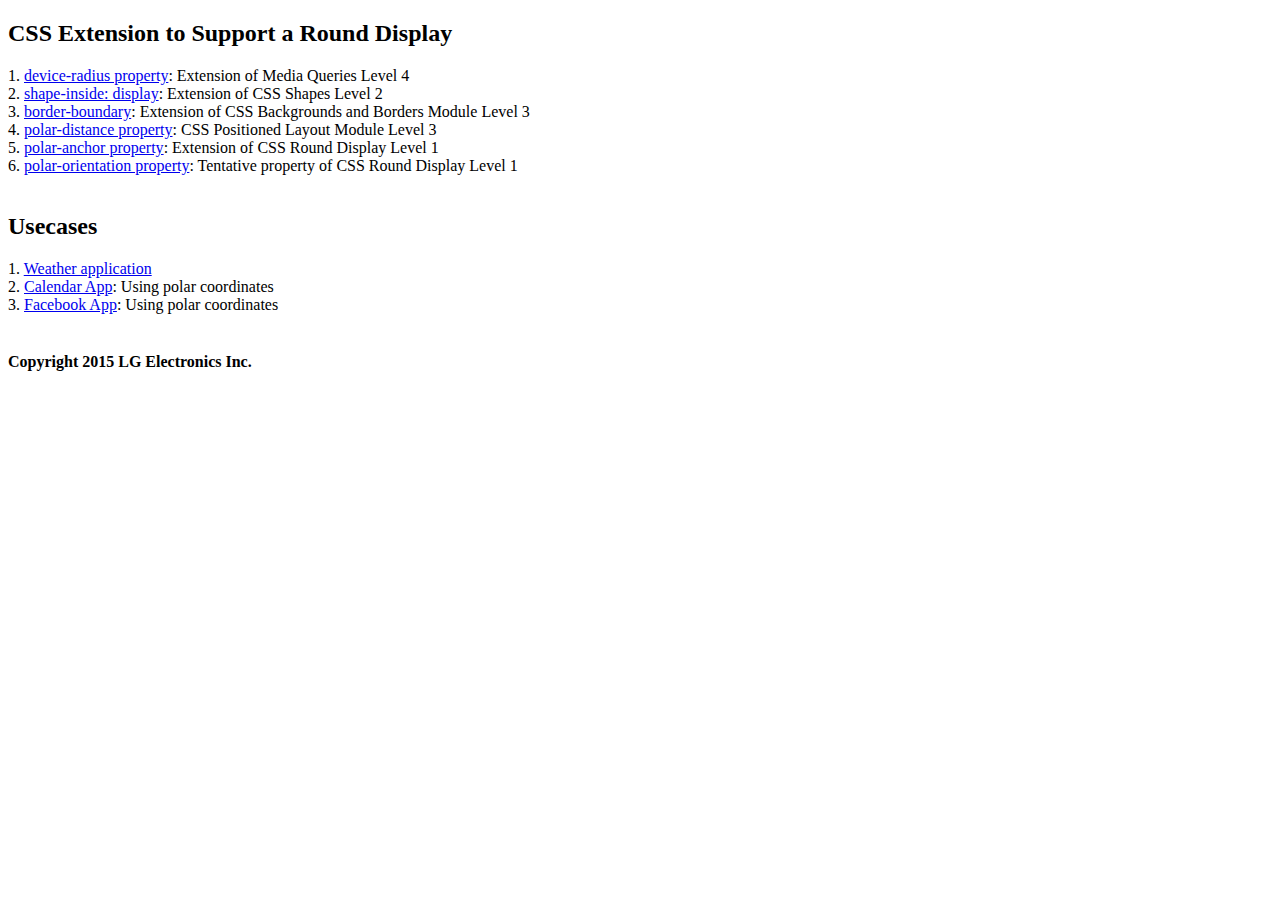
<file: demo/index.html>
<!DOCTYPE html>
<html>
<head>
    <meta charset="UTF-8">
    <title>CSS Extension to Support a Round Display</title>
</head>
<body>
    <h2>CSS Extension to Support a Round Display</h2>
    1. <a href="./device-radius/index.html">device-radius property</a>: Extension of Media Queries Level 4<br/>
    2. <a href="./shape-inside/index.html">shape-inside: display</a>: Extension of CSS Shapes Level 2<br/>
    3. <a href="./border-boundary/index.html">border-boundary</a>: Extension of CSS Backgrounds and Borders Module Level 3<br/>
    4. <a href="./polar/index.html">polar-distance property</a>: CSS Positioned Layout Module Level 3<br/>
    5. <a href="./polar/anchor.html">polar-anchor property</a>: Extension of CSS Round Display Level 1<br/>
    6. <a href="./polar/rotate.html">polar-orientation property</a>: Tentative property of CSS Round Display Level 1<br/><br/>
	
    <h2>Usecases</h2>
    1. <a href="./weather/index.html">Weather application</a><br/>
    2. <a href="./calendar/index.html">Calendar App</a>: Using polar coordinates<br/>
    3. <a href="./facebook/circle.html">Facebook App</a>: Using polar coordinates<br/><br/>
    <h4>Copyright 2015 LG Electronics Inc.</h4>
</body>
</html>
</file>
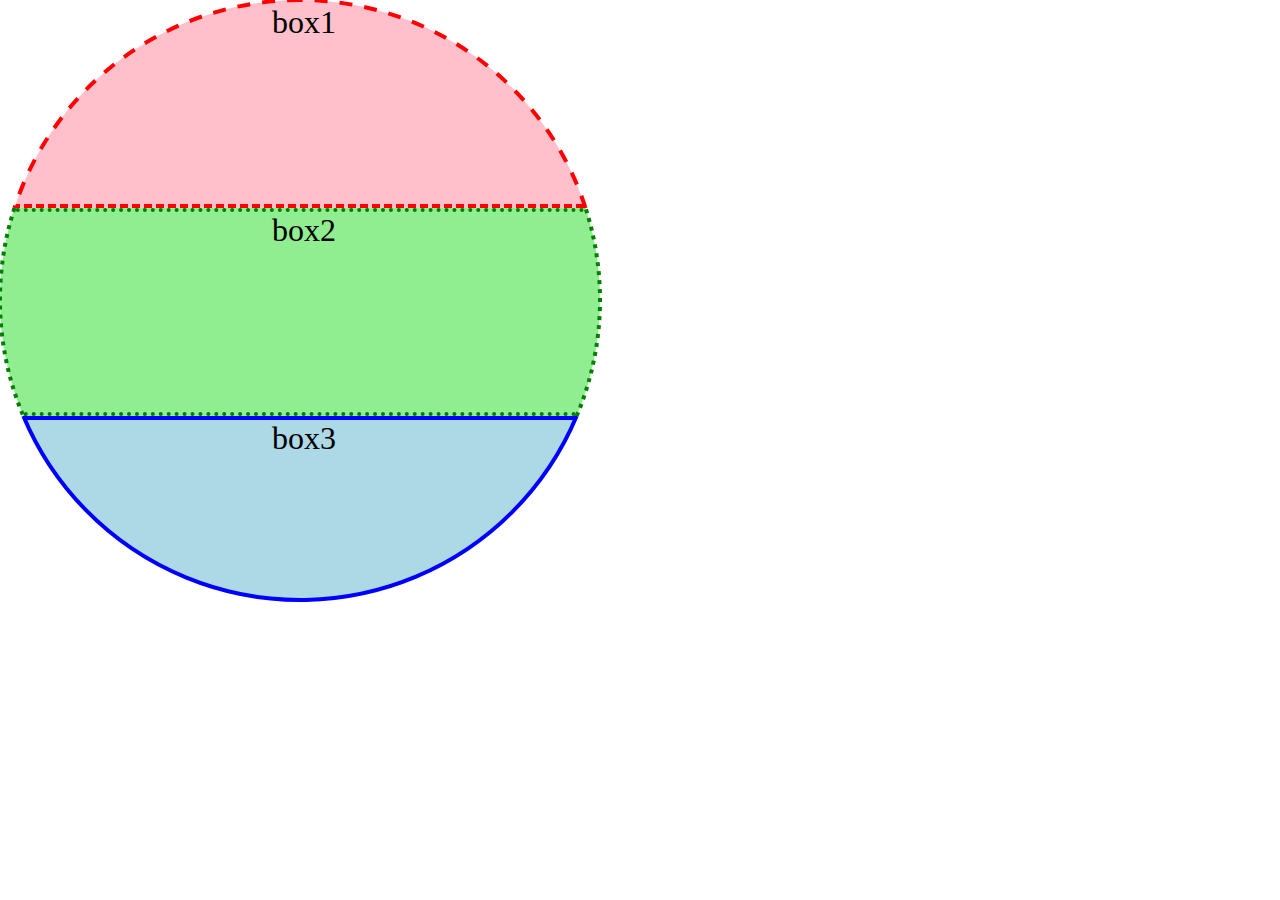
<file: demo/border-boundary/index.html>
﻿<html>
<head>
	<meta charset="UTF-8">
	<link rel="stylesheet" href="style.css">
    <script src="../../src/css-common.js"></script>
	<script src="../../src/css-border-boundary.js"></script>
</head>
</head>
<body>
<div id="container">
    <div id="circle">
        <div id="box1">box1</div>
        <div id="box2">box2</div>
        <div id="box3">box3</div>
    </div>
</div>
</body>
</html>
</file>
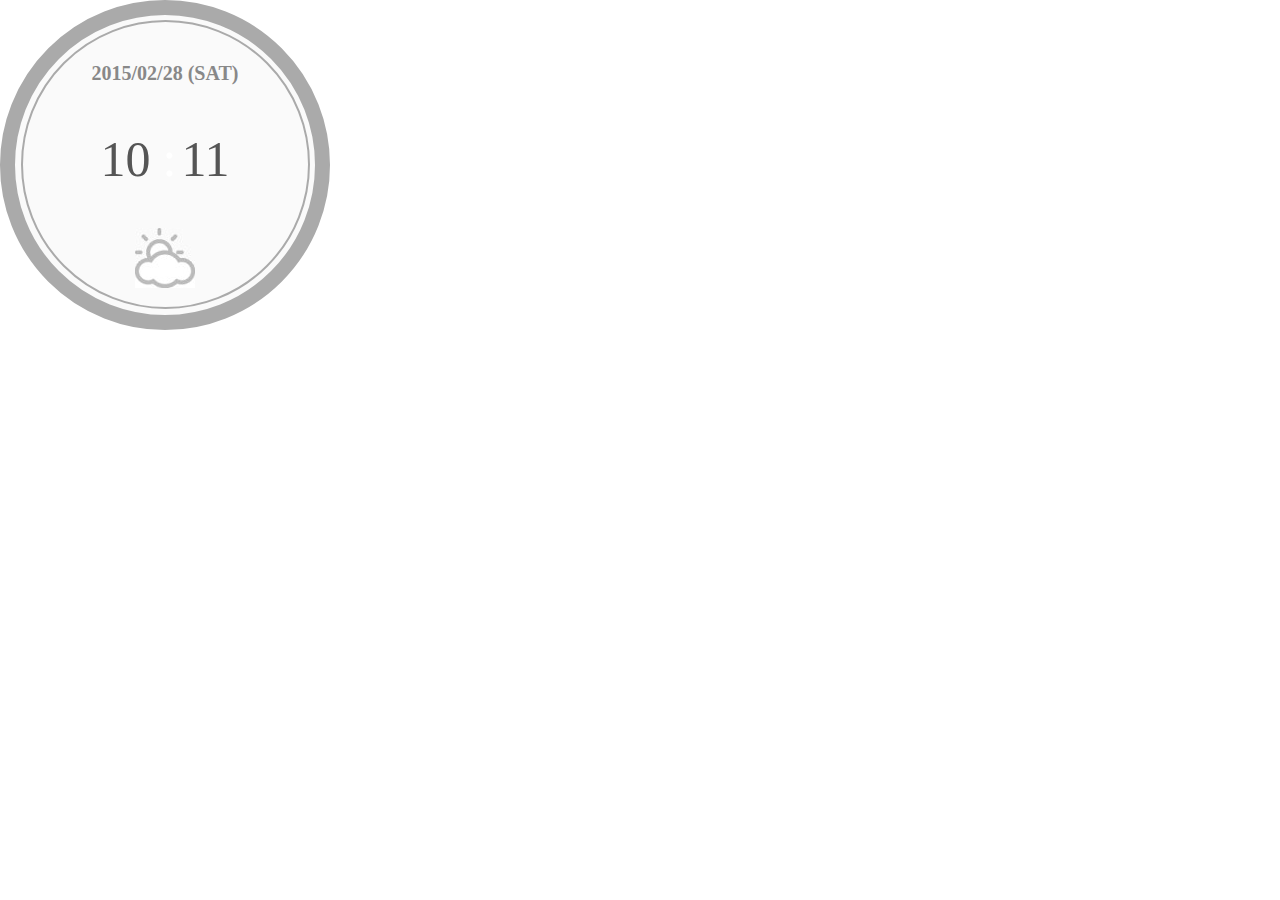
<file: demo/device-radius/index.html>
﻿<!DOCTYPE html>
<html>
<head>
    <meta charset="UTF-8">
    <title>CSS Media Queries Extension (device-radius) </title>
    <link media="screen and (max-device-radius: 49%)" rel="stylesheet" href="rectangle_clock.css" />
    <link media="screen and (min-device-radius: 50%)" rel="stylesheet" href="round_clock.css" />
    <script src="../../src/css-common.js"></script>
    <script src="../../src/css-device-radius.js"></script>
    <script>
        window.addEventListener("load", function() {
            window.setInterval(function() {
                var elements = document.querySelector("#second");
                if (elements.style.color != "rgb(255, 255, 255)") {
                    elements.style.color = "rgb(255, 255, 255)";
                } else {
                    elements.style.color = "rgb(90, 90, 90)";
                }
            }, 500);
        });
    </script>
</head>
<body>
    <div id="container">
        <div class="layer">
            <div class="inset">
                <div id="date">2015/02/28 (SAT)</div>
                <div id="time">10<div id="second">:</div>11</div>
                <div id="weather"><img src="cloud.jpg" /></div>
            </div>
        </div>
    </div>
</body>
</html>
</file>
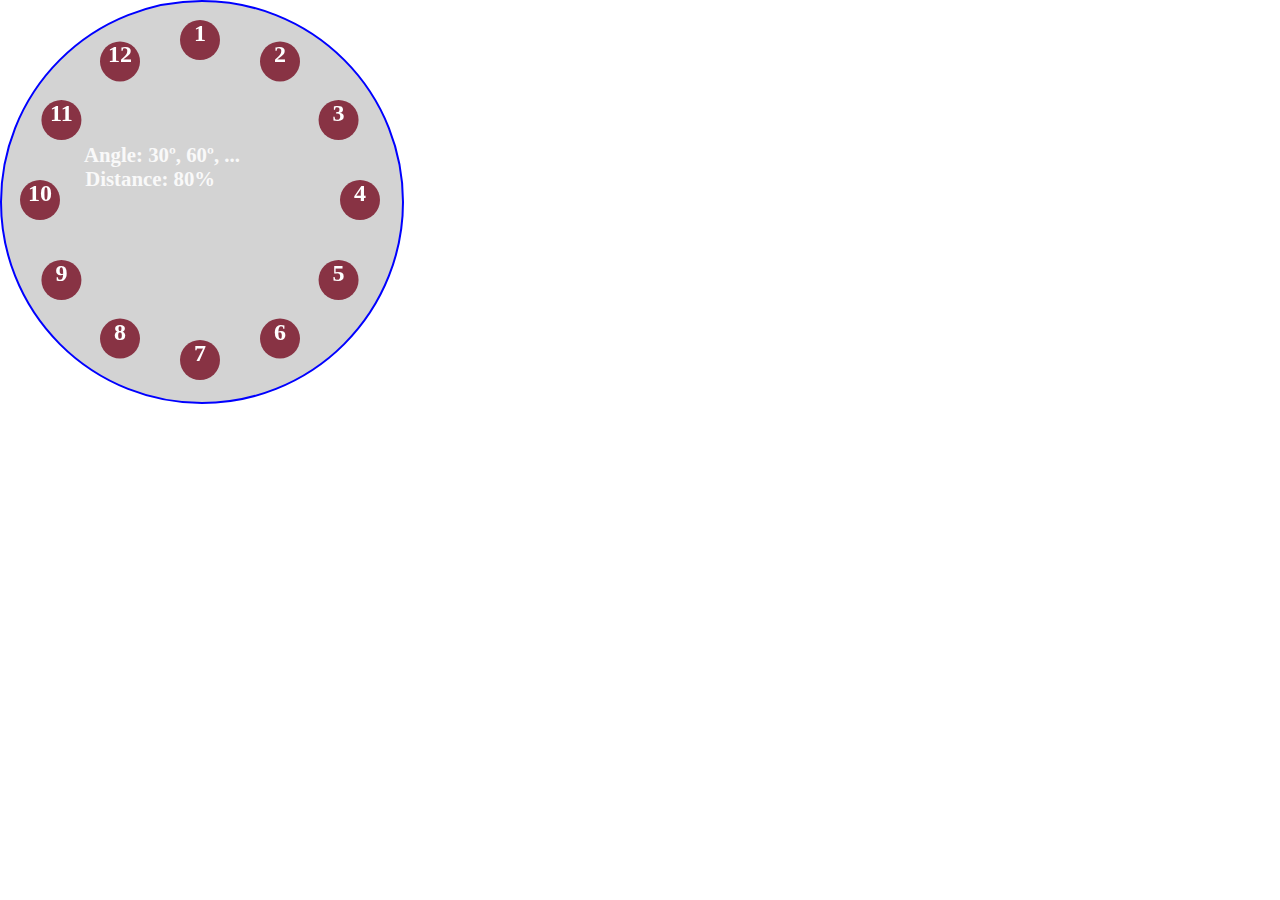
<file: demo/polar/index.html>
﻿<!DOCTYPE html>
<html>
<head>
    <title>polar coordinates</title>
    <link rel="stylesheet" type="text/css" href="style.css" />
    <script src="../../src/css-common.js"></script>
    <script src="../../src/css-polar.js"></script>
</head>
<body>
    <div id="cont">
        <div id="item1" class="box">1</div>
        <div id="item2" class="box">2</div>
        <div id="item3" class="box">3</div>
        <div id="item4" class="box">4</div>
        <div id="item5" class="box">5</div>
        <div id="item6" class="box">6</div>
        <div id="item7" class="box">7</div>
        <div id="item8" class="box">8</div>
        <div id="item9" class="box">9</div>
        <div id="item10" class="box">10</div>
        <div id="item11" class="box">11</div>
        <div id="item12" class="box">12</div>
        <p><br><br><br><br><br>
        &nbsp;&nbsp;&nbsp;&nbsp;&nbsp;&nbsp;&nbsp;&nbsp;&nbsp;&nbsp;&nbsp;&nbsp;&nbsp;&nbsp;&nbsp;
        Angle: 30º, 60º, ...<br>
        &nbsp;&nbsp;&nbsp;&nbsp;&nbsp;&nbsp;&nbsp;&nbsp;&nbsp;&nbsp;&nbsp;&nbsp;&nbsp;&nbsp;&nbsp;
        Distance: 80%
        </p>
    </div>
</body>
</html>
</file>
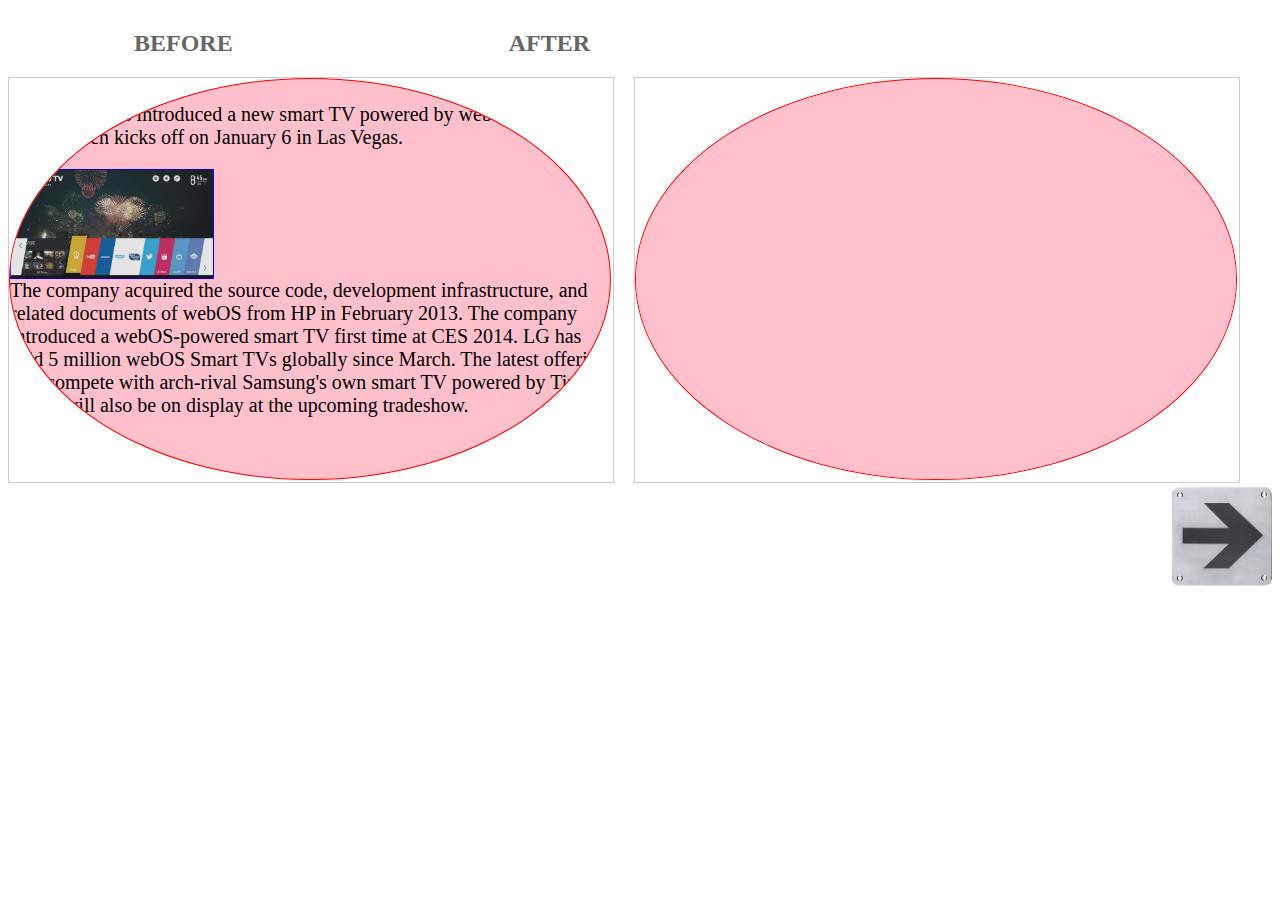
<file: demo/sample/index.html>
<html>
<head>
	<meta charset="UTF-8">
</head>
</head>
<body>
<h2 style="margin-top: 30px; color: #666;">&nbsp;&nbsp;&nbsp;&nbsp;&nbsp;&nbsp;&nbsp;&nbsp;&nbsp;&nbsp;&nbsp;&nbsp;&nbsp;&nbsp;&nbsp;&nbsp;&nbsp;&nbsp;&nbsp;&nbsp;&nbsp;BEFORE&nbsp;&nbsp;&nbsp;&nbsp;&nbsp;&nbsp;&nbsp;&nbsp;&nbsp;&nbsp;&nbsp;&nbsp;&nbsp;&nbsp;&nbsp;&nbsp;&nbsp;&nbsp;&nbsp;&nbsp;&nbsp;&nbsp;&nbsp;&nbsp;&nbsp;&nbsp;&nbsp;&nbsp;&nbsp;&nbsp;&nbsp;&nbsp;&nbsp;&nbsp;&nbsp;&nbsp;&nbsp;&nbsp;&nbsp;&nbsp;&nbsp;&nbsp;&nbsp;&nbsp;&nbsp;&nbsp;AFTER</h2>
<iframe style="display: inline-block; width: 604px; height: 404px; overflow-y: none; border: 1px #CCC solid" src="index1.html">
</iframe>&nbsp;&nbsp;&nbsp;&nbsp;
<iframe style="display: inline-block; width: 604px; height: 404px; overflow-y: none; border: 1px #CCC solid" src="index2.html">
</iframe>
&nbsp;&nbsp;&nbsp;&nbsp;&nbsp;&nbsp;&nbsp;&nbsp;&nbsp;&nbsp;&nbsp;&nbsp;
<a href="index_border.html"><img style="float: right; width: 100px" src="right.jpg" /></a>
</body>
</html>
</file>
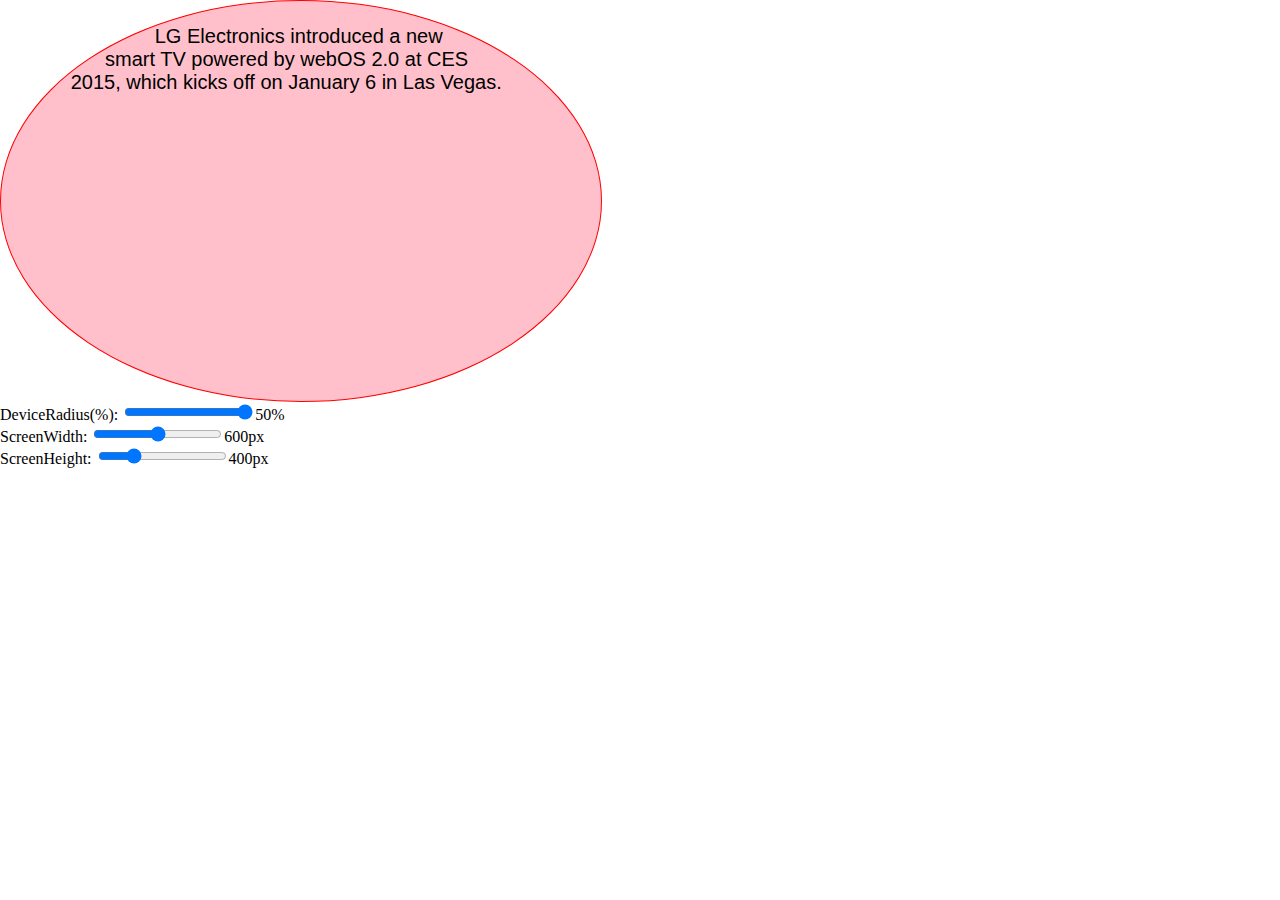
<file: demo/shape-inside/index.html>
﻿<html>
<head>
    <title>shape-outside</title>
    <link rel="stylesheet" type="text/css" href="style.css" />
    <script src="../../src/css-common.js"></script>
    <script src="../../src/css-shape-inside.js"></script>
    <script src="app.js"></script>
</head>
<body>
    <div id="cont">
        <div id="main">
            <p>LG Electronics introduced a new smart TV powered by webOS 2.0 at CES 2015, which kicks off on January 6 in Las Vegas.</p>
            <img src="webos.jpg">
            The company acquired the source code, development infrastructure, and related documents of webOS from HP in February 2013. The company introduced a webOS-powered smart TV first time at CES 2014. LG has sold 5 million webOS Smart TVs globally since March. The latest offering will compete with arch-rival Samsung's own smart TV powered by Tizen, which will also be on display at the upcoming tradeshow.</p>
        </div>
    </div>
    <div>
        <div>DeviceRadius(%):
            <input type="range" min="0" max="50" value="50" id="deviceRadius" step="5"><span id="_deviceRadius">50</span>%
        </div>
        <div>ScreenWidth:
            <input type="range" min="200" max="1000" value="600" id="screenWidth" step="10"><span id="_screenWidth">600</span>px
        </div>
        <div>ScreenHeight:
            <input type="range" min="200" max="1000" value="400" id="screenHeight" step="10"><span id="_screenHeight">400</span>px
        </div>
    </div>
</body>
</html>
</file>
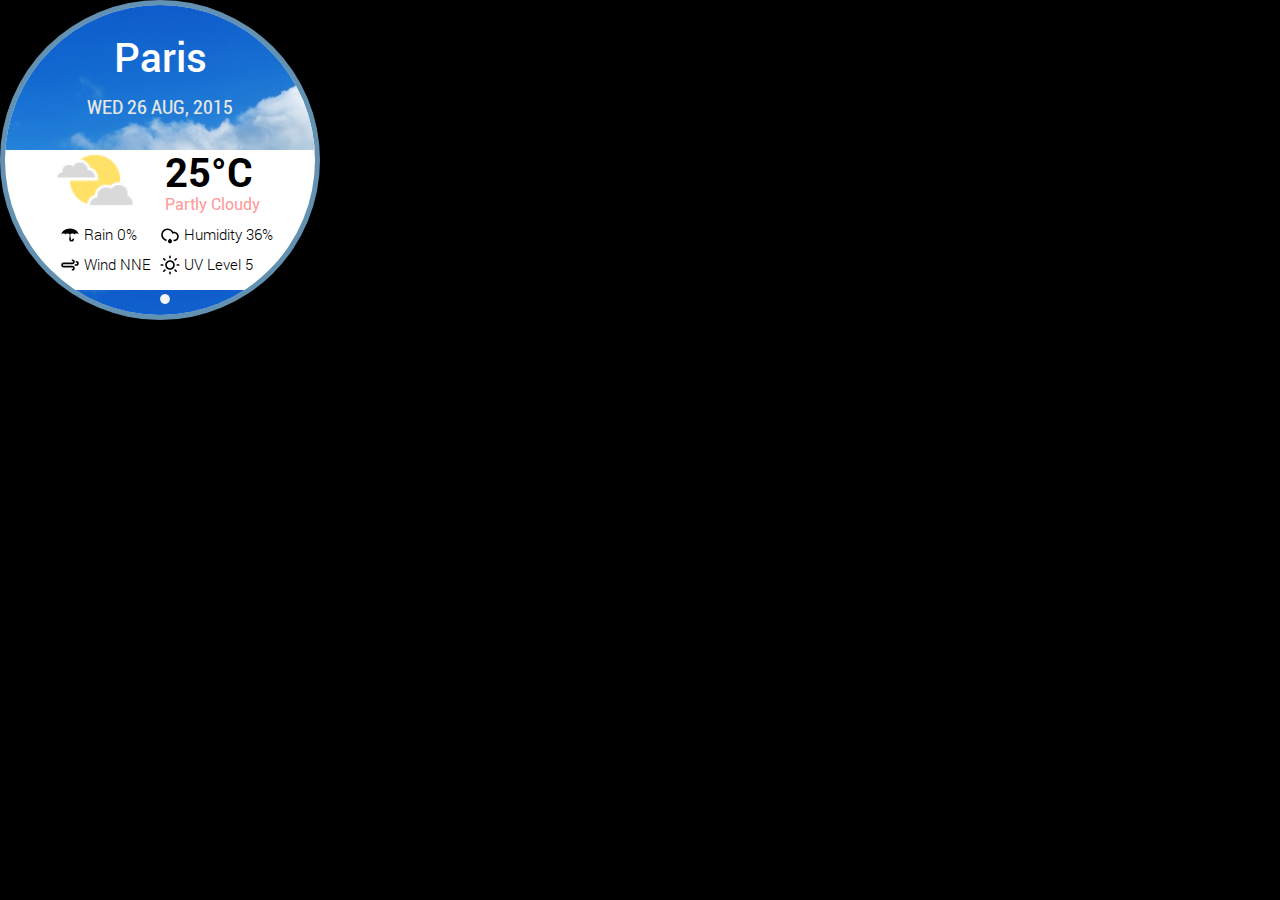
<file: demo/weather/index.html>
﻿<!DOCTYPE html>
<html>
<head>
  <meta name="viewport"
          content="width=device-width, initial-scale=0.66">
  <meta http-equiv="Content-Type" content="text/html; charset=utf8"/>
  <link rel="stylesheet" type="text/css" media="not device-radius" href="index_circle.css">
</head>
<body>
  <div id="container">
    <div id="current">
      <div id="city" onClick="location.href='weekly.html'">Paris</div>
      <div id="date">WED 26 AUG, 2015</div>
    </div>
    <div id="info">
      <img id = "weatherImg" src="img/partly_cloudy.png" alt="partlyCloudy">
      <div id="temperature">25°C</div>
      <div id="weather">Partly Cloudy</div>
      <div id="values">
        <div id="info1">
          <img class="infoSvg" src="img/Umbrella.svg">
          <span class="infoValue">Rain 0%</span>
        </div>
        <div id="info2">
          <img class="infoSvg" src="img/Cloud-Rain-Alt.svg">
          <span class="infoValue">Humidity 36%</span>
        </div>
        <div id="info3">
          <img class="infoSvg" src="img/Wind.svg">
          <span class="infoValue">Wind NNE</span>
        </div>
        <div id="info4">
          <img class="infoSvg" src="img/Sun.svg">
          <span class="infoValue">UV Level 5</span>
        </div>
      </div>
    </div>
    <div id="bottom">
      <img id="page" onClick="location.href='index_rect.html'" src="img/page.png" />
    </div>
  </div>
</body>
</html>
</file>
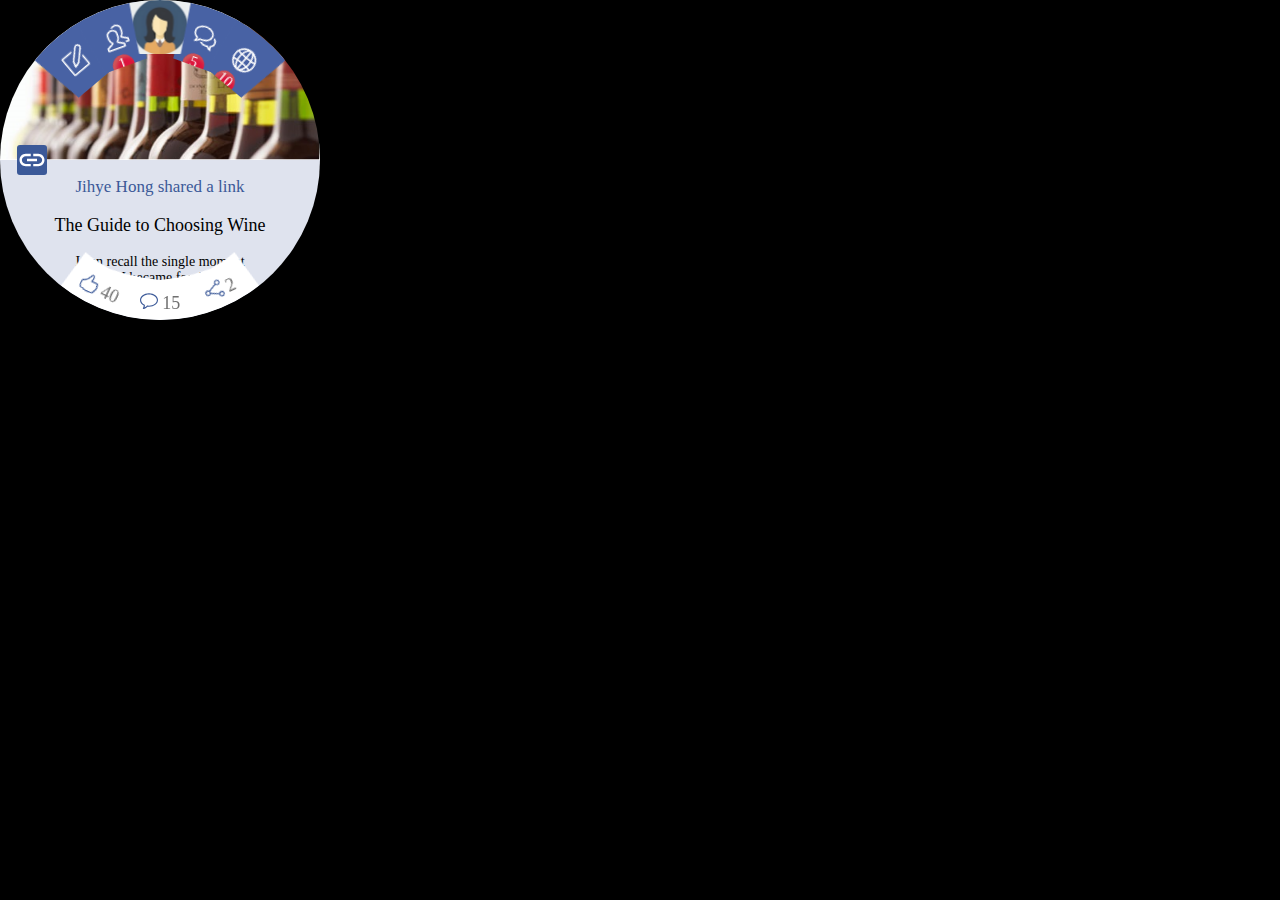
<file: demo/facebook/circle.html>
﻿<!DOCTYPE html>
<html>
<head>
	<meta name="viewport" content="user-scalable=no, width=device-width, initial-scale=1, maximum-scale=1">
    <title>polar coordinates</title>
    <link rel="stylesheet" type="text/css" href="circle.css" />
	<link rel="stylesheet" type="text/css" href="simple-line-icons.css" />
    <script src="../../src/css-common.js"></script>
    <script src="../../src/css-polar-demo.js"></script>
</head>
<body>
	<div id="layout">
		<div id="content_image"></div>
		<div id="content_text">
			<p class="text_category">Jihye Hong shared a link</p>
			<p class="text_title">The Guide to Choosing Wine</p>
			<p class="text_note">
				I can recall the single moment<br>
				when I became fascinated <br>
				with wine.<br></p>
		</div>
		<div id="link"></div>
		<div id="item1" class="top-icon">
			<span class="icon-note"></span>
		</div>
		<div id="item2" class="top-icon">
			<span class="icon-users"></span>
			<div class="count">1</div>
		</div>
		<div id="item3" class="top-icon">
			<span class="icon-bubbles"></span>
			<div class="count">5</div>
		</div>
		<div id="item4" class="top-icon">
			<span class="icon-globe"></span>
			<div class="count">10</div>
		</div>
		<div id="item5" class="bottom-icon">
			<span class="icon-share"> 2</span>
		</div>
		<div id="item6" class="bottom-icon">
			<span class="icon-bubble"> 15</span>
		</div>
		<div id="item7" class="bottom-icon">
			<span class="icon-like"> 40</span>
		</div>
		<div id="profileImg" class="top-icon"></div>
	</div>
</body>
</html>
</file>
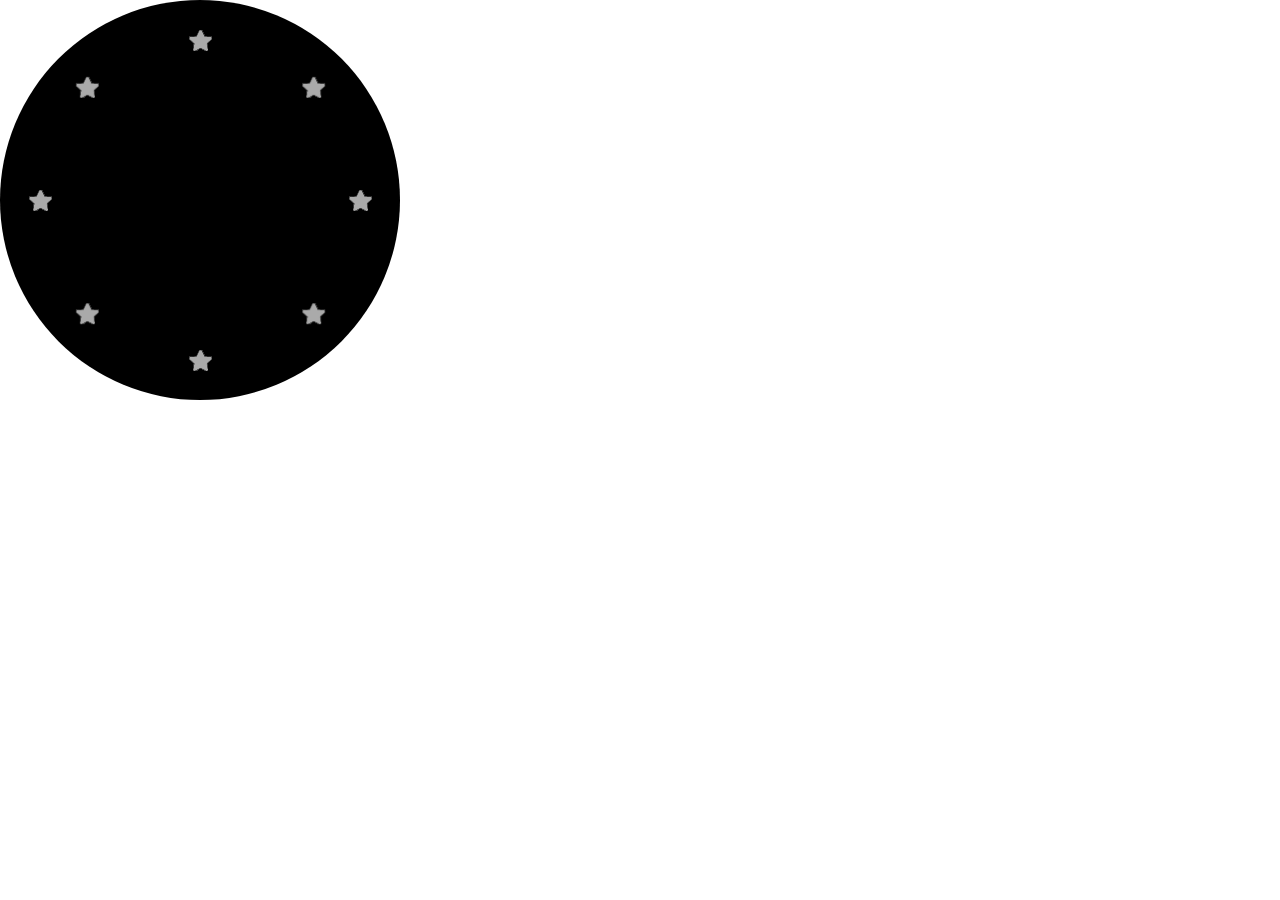
<file: demo/facebook/rect.html>
﻿<!DOCTYPE html>
<html>
<head>
    <title>polar coordinates</title>
    <link rel="stylesheet" type="text/css" href="rect.css" />
    <script src="../../src/css-common.js"></script>
    <script src="../../src/css-polar.js"></script>
</head>
<body>
	<div id="cont">
		<div id="item1" class="box"></div>
		<div id="item2" class="box"></div>
		<div id="item3" class="box"></div>
		<div id="item4" class="box"></div>
		<div id="item5" class="box"></div>
		<div id="item6" class="box"></div>
		<div id="item7" class="box"></div>
		<div id="item8" class="box"></div>
	</div>
</body>

<script>
function markDown(id) {
    id.style.backgroundPosition = "0px -48px";
}
function markUp(id) {
    id.style.backgroundPosition = "0px 0px";
}
</script>
</html>
</file>
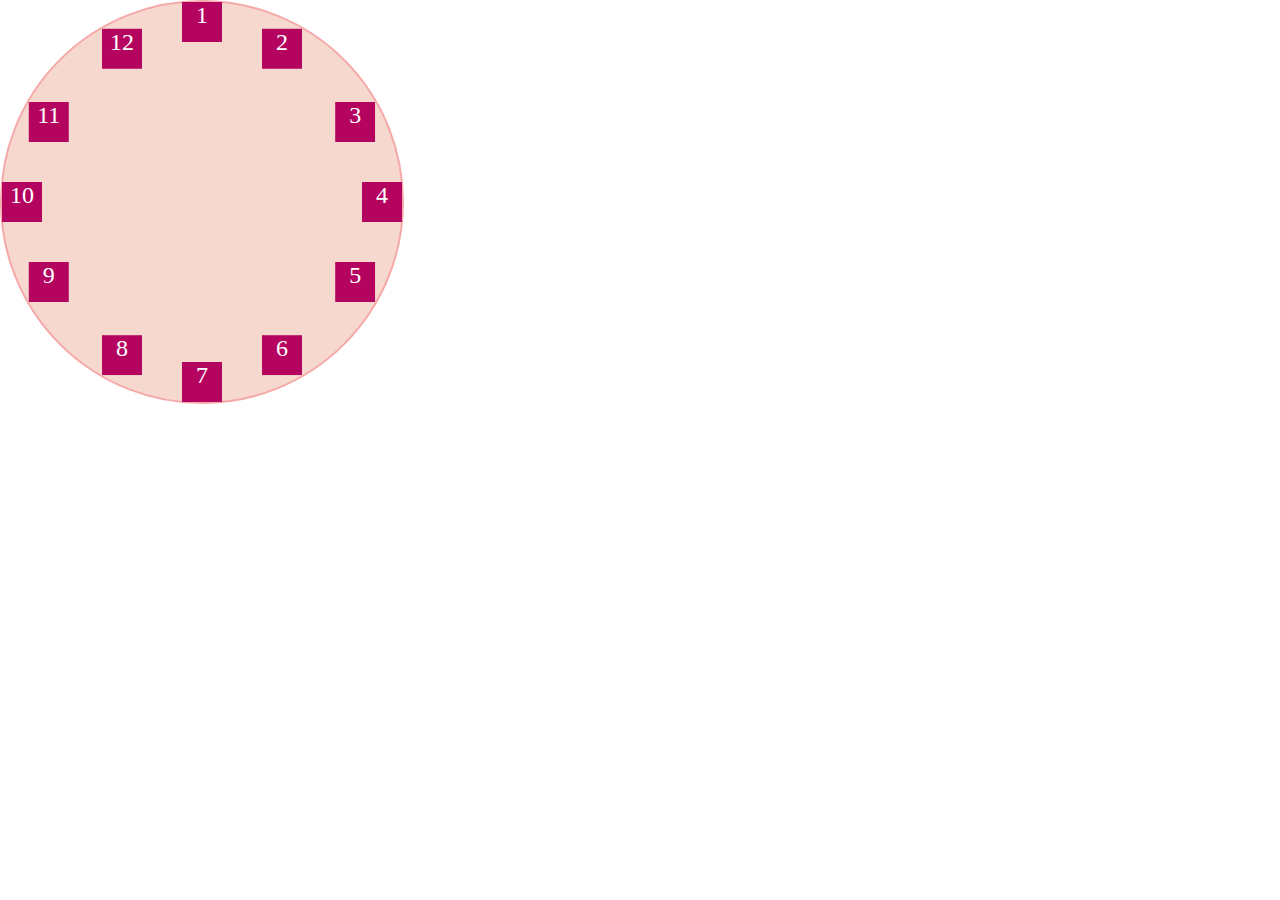
<file: demo/polar/anchor.html>
﻿<!DOCTYPE html>
<html>
<head>
    <title>polar coordinates</title>
    <link rel="stylesheet" type="text/css" href="anchor.css" />
    <script src="../../src/css-common.js"></script>
    <script src="../../src/css-polar.js"></script>
</head>
<body>
    <div id="cont">
        <div id="item1" class="box">1</div>
        <div id="item2" class="box">2</div>
        <div id="item3" class="box">3</div>
        <div id="item4" class="box">4</div>
        <div id="item5" class="box">5</div>
        <div id="item6" class="box">6</div>
        <div id="item7" class="box">7</div>
        <div id="item8" class="box">8</div>
        <div id="item9" class="box">9</div>
        <div id="item10" class="box">10</div>
        <div id="item11" class="box">11</div>
        <div id="item12" class="box">12</div>
    </div>
</body>
</html>
</file>
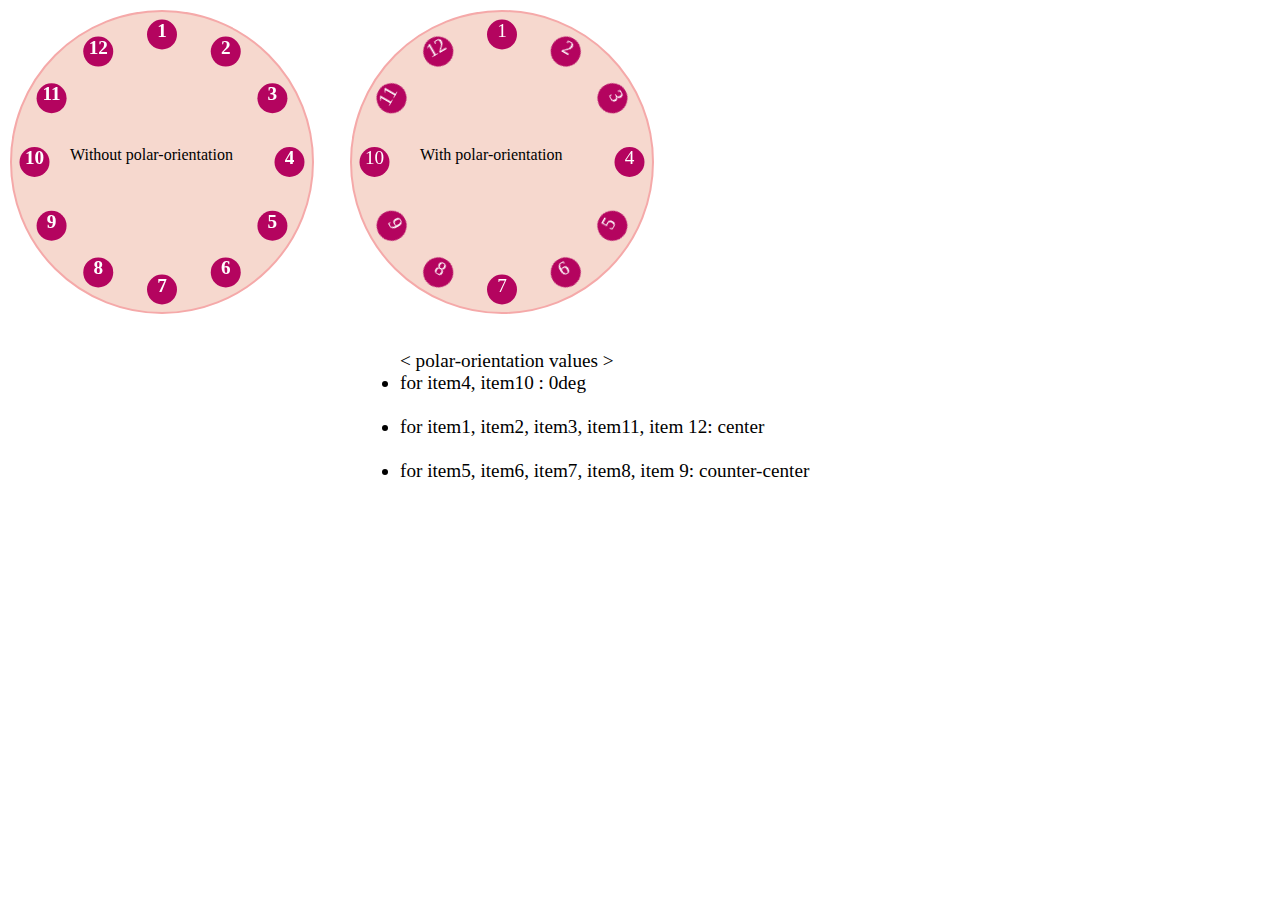
<file: demo/polar/rotate.html>
﻿<!DOCTYPE html>
<html>
<head>
    <title>polar coordinates</title>
    <link rel="stylesheet" type="text/css" href="rotate.css" />
    <script src="../../src/css-common.js"></script>
    <script src="../../src/css-polar-orientation.js"></script>
</head>
<body>
    <div id="cont1">
        <div id="item1" class="box">1</div>
        <div id="item2" class="box">2</div>
        <div id="item3" class="box">3</div>
        <div id="item4" class="box">4</div>
        <div id="item5" class="box">5</div>
        <div id="item6" class="box">6</div>
        <div id="item7" class="box">7</div>
        <div id="item8" class="box">8</div>
        <div id="item9" class="box">9</div>
        <div id="item10" class="box">10</div>
        <div id="item11" class="box">11</div>
        <div id="item12" class="box">12</div>
    </div>
	<p id="p1">Without polar-orientation</p>
	
	<div id="cont2">
        <div id="round1" class="box">1</div>
        <div id="round2" class="box">2</div>
        <div id="round3" class="box">3</div>
        <div id="round4" class="box">4</div>
        <div id="round5" class="box">5</div>
        <div id="round6" class="box">6</div>
        <div id="round7" class="box">7</div>
        <div id="round8" class="box">8</div>
        <div id="round9" class="box">9</div>
        <div id="round10" class="box">10</div>
        <div id="round11" class="box">11</div>
        <div id="round12" class="box">12</div>
    </div>
	<p id="p2">With polar-orientation</p>
	<div id="p3">< polar-orientation values ><br>
				<li>for item4, item10 : 0deg</li><br>
				<li>for item1, item2, item3, item11, item 12: center</li><br>
				<li>for item5, item6, item7, item8, item 9: counter-center</li>
	</div>
</body>
</html>
</file>
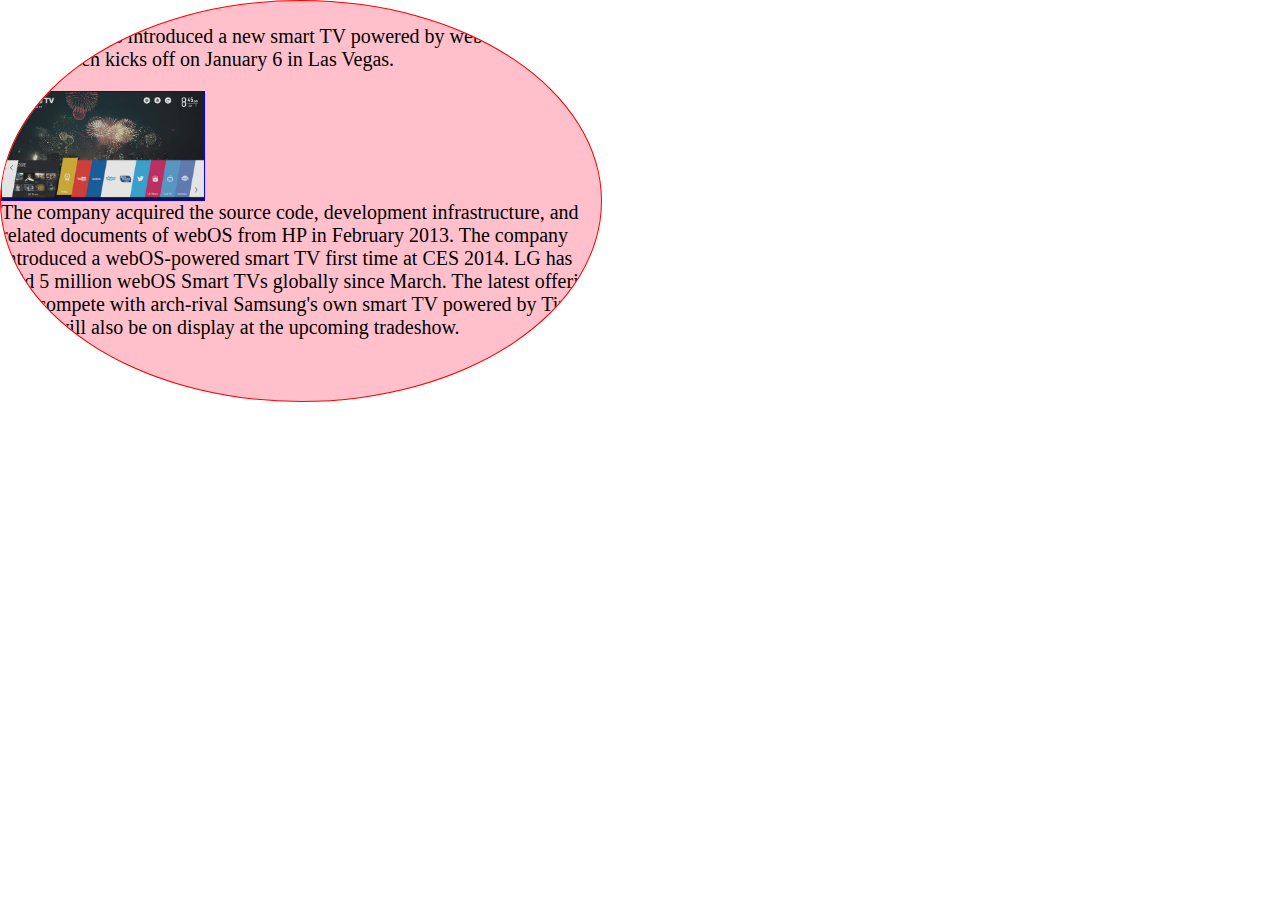
<file: demo/sample/index1.html>
﻿<html>
<head>
    <title>shape-outside</title>
    <link rel="stylesheet" type="text/css" href="style.css" />
    <script src="app.js"></script>
</head>
<body>
    <div id="cont">
        <div id="main">
            <p>LG Electronics introduced a new smart TV powered by webOS 2.0 at CES 2015, which kicks off on January 6 in Las Vegas.</p>
            <img src="webos.jpg">
            The company acquired the source code, development infrastructure, and related documents of webOS from HP in February 2013. The company introduced a webOS-powered smart TV first time at CES 2014. LG has sold 5 million webOS Smart TVs globally since March. The latest offering will compete with arch-rival Samsung's own smart TV powered by Tizen, which will also be on display at the upcoming tradeshow.</p>
        </div>
    </div>
</body>
</html>
</file>
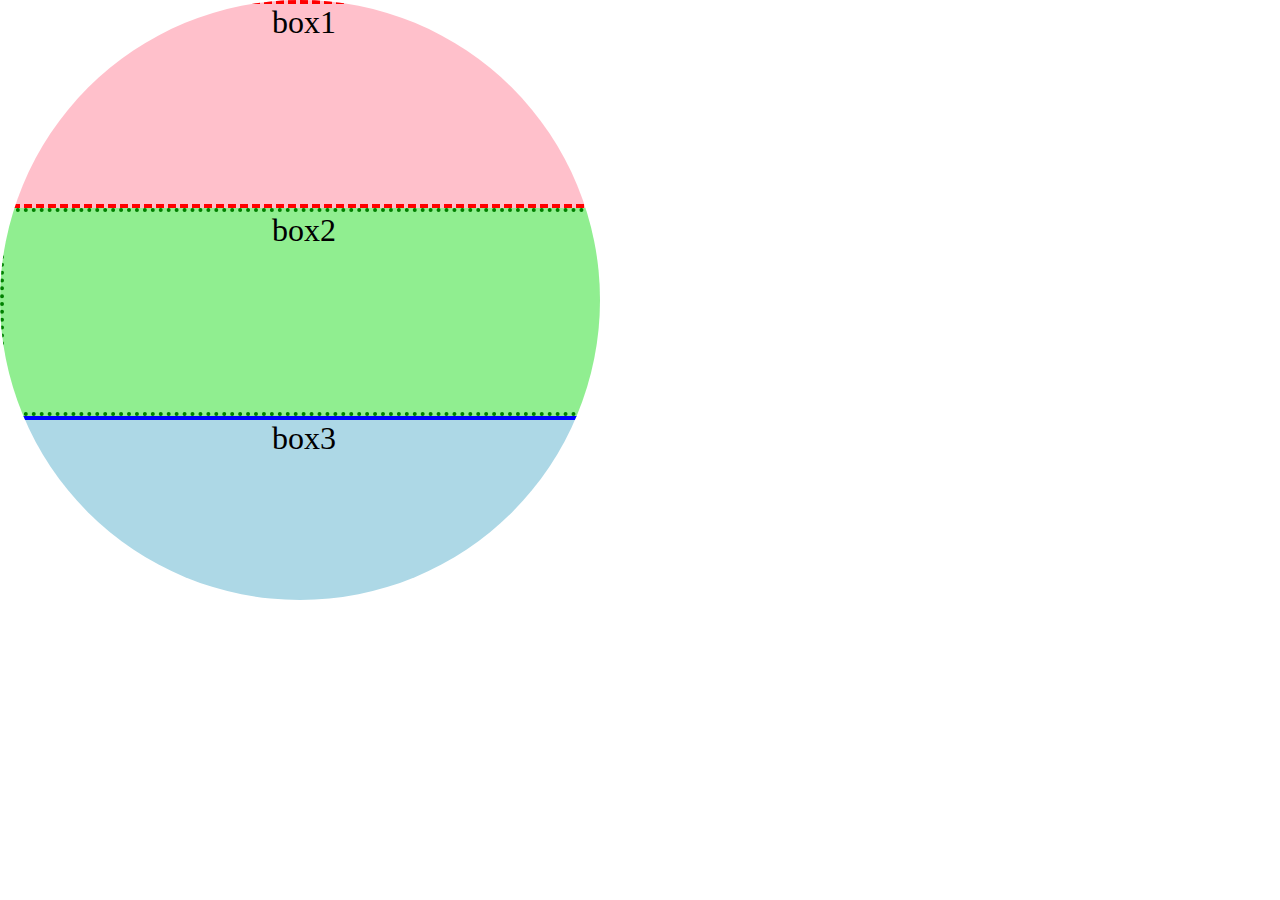
<file: demo/sample/index1_border.html>
<html>
<head>
	<meta charset="UTF-8">
	<link rel="stylesheet" href="style_border.css">
</head>
</head>
<body>
<div id="container">
    <div id="circle">
        <div id="box1">box1</div>
        <div id="box2">box2</div>
        <div id="box3">box3</div>
    </div>
</div>
</body>
</html>
</file>
<file: demo/border-boundary/style.css>
﻿body {
  margin: 0px;
  padding: 0px;
  overflow: visible;
}
#circle {
  font-size: 2em;
  text-align: center;
  width: 600px;
  height: 600px;
  border-radius: 50%;
  overflow: hidden;
  border-boundary: display;
}
#myCanvas {
  position: absolute;
  top: 0px;
  left: 0px;
}
#box1 {
  width: 600px;
  height: 200px;
  border: 4px dashed red;
  background: pink;
}
#box2 {
  width: 600px;
  height: 200px;
  border: 4px dotted green;
  background: lightgreen;
}
#box3 {
  width: 600px;
  height: 200px;
  border: 4px solid blue;
  background: lightblue;
}
</file>
<file: demo/device-radius/rectangle_clock.css>
﻿* {
    margin: 0;
}
.layer {
    display: inline-block;
    background: #FAFAFA;
    width: 300px;
    height: 300px;
    border: 15px #AAA solid;
    text-align: center;
}
.inset {
    display: inline-block;
    border: 2px #AAA solid;
    width: 285px;
    height: 285px;
    margin: 5px;
}
#date {
    font-size: 20px;
    font-family: 맑은 고딕;
    font-weight: bold;
    color: #888;
    margin-top: 15px;
    margin-right: 80px;
}
#time {
    margin-top: 70px;
    font-size: 50px;
    color: #555
}
#second {
    display: inline-block;
    padding-left: 12px;
    padding-right: 5px;
}
#weather {
    margin-left: 190px;
    margin-top: 35px;
}
</file>
<file: demo/device-radius/round_clock.css>
﻿* {
    margin: 0;
}
.layer {
    display: inline-block;
    background: #FAFAFA;
    width: 300px;
    height: 300px;
    border: 15px #AAA solid;
    vertical-align: top;
    text-align: center;
    border-radius: 50%;
}
.inset {
    display: inline-block;
    border: 2px #AAA solid;
    width: 285px;
    height: 285px;
    margin: 5px;
    border-radius: 50%;
}
#date {
    font-size: 20px;
    font-family: 맑은 고딕;
    font-weight: bold;
    color: #888;
    margin-top: 40px;
}
#time {
    margin-top: 45px;
    font-size: 50px;
    color: #555
}
#second {
    display: inline-block;
    padding-left: 12px;
    padding-right: 5px;
}
#weather {
    margin-top: 40px;
}
</file>
<file: demo/polar/style.css>
﻿body {
    margin: 0;
}
#cont {
    position: polar;
    background: lightgray;
    border: blue solid 2px;
    width: 400px;
    height: 400px;
    border-radius: 50%;
    font-family: 맑은 고딕;
    font-weight: bold;
}
p {
    font-size: 1.3em;
    color: #F9F9F9;
}
.box {
    position: absolute;
    top: 0px;
    left: 0px;
    background: #834;
    width: 40px;
    height: 40px;
    border-radius: 50%;
    text-align: center;
    color: white;
    font-size: 1.5em;
    color: #FFF;
}
#item1 {
	position: polar;
    polar-angle: 0deg;
    polar-distance: 80%;
}
#item2 {
	position: polar;
    polar-angle: 30deg;
    polar-distance: 80%;
}
#item3 {
	position: polar;
    polar-angle: 60deg;
    polar-distance: 80%;
}
#item4 {
	position: polar;
    polar-angle: 90deg;
    polar-distance: 80%;
}
#item5 {
	position: polar;
    polar-angle: 120deg;
    polar-distance: 80%;
}
#item6 {
	position: polar;
    polar-angle: 150deg;
    polar-distance: 80%;
}
#item7 {
	position: polar;
    polar-angle: 180deg;
    polar-distance: 80%;
}
#item8 {
	position: polar;
    polar-angle: 210deg;
    polar-distance: 80%;
}
#item9 {
	position: polar;
    polar-angle: 240deg;
    polar-distance: 80%;
}
#item10 {
	position: polar;
    polar-angle: 270deg;
    polar-distance: 80%;
}
#item11 {
	position: polar;
    polar-angle: 300deg;
    polar-distance: 80%;
}
#item12 {
	position: polar;
    polar-angle: 330deg;
    polar-distance: 80%;
}
</file>
<file: demo/shape-inside/style.css>
﻿body {
    margin: 0;
}
#cont {
    position: relative;
    border: 1px solid red;
    width: 600px;
    height: 400px;
    overflow: hidden;
    border-radius: 50%;
    background: pink;
}
#main {
    font-family: Arial;
    font-size: 15pt;
    position: absolute;
    width: 100%;
    height: 400px;
    top: 4px;
    left: 0px;
    overflow: hidden;
    shape-inside: display;
}
p {
    text-align: left;
}
img {
    display: block;
    width: 202px;
    border: 1px blue solid;
}
</file>
<file: demo/weather/index_circle.css>
/* Regular */
@font-face {
  font-family: 'Roboto Regular';
  font-style: normal;
  src: url('fonts/Roboto-Regular.ttf') format('truetype');
}
@font-face {
  font-family: 'Roboto Light';
  font-style: normal;
  src: url('fonts/Roboto-Light.ttf') format('truetype');
}
@font-face {
  font-family: 'Roboto Medium';
  font-style: normal;
  src: url('fonts/Roboto-Medium.ttf') format('truetype');
}
@font-face {
  font-family: 'Roboto Bold';
  font-style: normal;
  src: url('fonts/Roboto-Bold.ttf') format('truetype');
}

/* condensed */
@font-face {
  font-family: 'RobotoCondensed Regular';
  font-style: normal;
  src: url('fonts/RobotoCondensed-Regular.ttf') format('truetype');
}
@font-face {
  font-family: 'RobotoCondensed Bold';
  font-style: normal;
  src: url('fonts/RobotoCondensed-Bold.ttf') format('truetype');
}

body {
  margin: 0;
  padding: 0;
  background: black;
}
#container {
  width: 310px;
  height: 310px;
  border-radius: 50%;
  border: 5px solid rgba(60, 118, 158, 0.8);
  overflow: hidden;
  background: white;
}
#current {
  width: 310px;
  height: 120px;
  padding-top: 25px;
  top: 0px;
  background-image: url("img/partlyCloudy_bg.jpg");
}
#bottom {
  position:relative;
  width: 310px;
  height: 40px;
  top: 140px;
  background-image: url("img/partlyCloudy_bg.jpg");
}
#city {
  text-align: center;
  font-family:'Roboto Medium';
  font-size: 40px;
  color: white;
}
#date {
  padding-top: 10px;
  text-align: center;
  font-family:'RobotoCondensed Regular';
  font-size: 20px;
  color: #E6E6E6;
}
#info {
  position: absolute;
  font-family:'Roboto Light';
  font-size: 15px;
  width: 310px;
  height: 200px;
  top: 140px;
}
#weatherImg {
  position: absolute;
  top: 0px;
  left: 50px;
  height : 80px;
  width : 80px;
}
#temperature {
  position: absolute;
  top: 5px;
  left: 160px;
  font-family:'Roboto Bold';
  font-size: 40px;
  color: dark grey;
}
#weather {
  position: absolute;
  top: 55px;
  left: 160px;
  width: 100px;
  margin-top: 0px;
  margin-left: 0px;
  font-family:'Roboto Regular';
  font-size: 16px;
  color: #FF9999;
}
#values {
  width: 320px;
  position: absolute;
  top: 100px;
  left: 55px;
  font-family:'Roboto Light';
  font-size: 15px;
}
#info1 {
  position: absolute;
  top: -50px;
  left: 80px;
}
#info2 {
  position: absolute;
  top: -50px;
  left: 180px;
}
#info3 {
  position: absolute;
  top: -20px;
  left: 80px;
}
#info4 {
  position: absolute;
  top: -20px;
  left: 180px;
}
.infoSvg {
  position: relative;
  top: 25px;
  left: -90px;
  height : 40px;
  width : 40px;
}
.infoValue {
  position: relative;
  top: 10px;
  left: -100px;
  height : 50px;
  width : 50px;
}
#page {
  height : 10px;
  width : 10px;
  padding-left: 155px;
}
</file>
<file: demo/facebook/circle.css>
body {
    margin: 0;
	padding: 0;
	background-color: black;
}
#layout {
	margin: 0;
	padding: 0;
    width: 320px;
    height: 320px;
    border-radius: 50%;
    overflow: hidden;
    background-color: transparent;
    -webkit-clip-path: circle(50% at 50% 50%);
}
#content_image{
    position: absolute;
    content: url(assets/wine.png);
    width: 320px;
    height: 160px;
    top: 0px;
	margin: 0;
	padding: 0;
}
#content_text{
    position: absolute;
    background-color: #dfe3ee;
    width: 320px;
    height: 160px;
    top: 160px;
	margin: 0;
	padding: 0;
}
.text_category{
    font-size: 17px;
    color: #3b5998;
    text-align: center;
}
.text_title{
    font-size: 18px;
    color: #000000;
    text-align: center;
}
.text_note{
    font-size: 14px;
    color: #000000;
    text-align: center;
}
#link{
    position: polar;
    polar-angle: -90deg;
    polar-distance: 80%;
    width: 30px;
    height: 30px;
    border-radius: 10%;
    content: url(assets/ic_link_white_36px.svg);
	background-color: #3b5998;
}
.top-icon {
    position: absolute;
    top: 0px;
    left: 0px;
    width: 65px;
    height: 60px;
    padding: 0px 0px;
    margin: 0px 0px;
    background-position: 0px 0px;
    text-align: center;
    font-size: 24px;
}
.bottom-icon {
    position: absolute;
    top: 0px;
    left: 0px;
    width: 75px;
    height: 50px;
    padding: 0;
    margin: 0;
    background-color: transparent;
    text-align: center;
    font-size: 18px;
    color: #707070;
}
.count {
    position: absolute;
    top: 80%;
    left: 30%;
    padding: 0px 0px;
    margin: 0px 0px;
    width: 22px;
    height: 22px;
    background-color: #DC143C;
    border-radius: 50%;
    color: white;
    font-size: 15px;
    box-shadow: inset 3px 3px 4px #CD5C5C;
	text-align: center;
}
#profileImg {
    position: polar;
    polar-angle: 0deg;
    polar-distance: 85%;
    polar-orientation: center;
    background-size: 65px 65px;
    border-radius: 20%;
    background-image: url(assets/img.png);
}
#item1 {
    position: polar;
    polar-angle: -40deg;
    polar-distance: 100% fit;
    polar-orientation: center;
    background-image: url(assets/facebookblue.png);
}
#item2 {
    position: polar;
    polar-angle: -20deg;
    polar-distance: 100% fit;
    polar-orientation: center;
    background-image: url(assets/facebookblue.png);
}
#item3 {
    position: polar;
    polar-angle: 20deg;
    polar-distance: 100% fit;
    polar-orientation: center;
    background-image: url(assets/facebookblue.png);
}
#item4 {
    position: polar;
    polar-angle: 40deg;
    polar-distance: 100% fit;
    polar-orientation: center;
    background-image: url(assets/facebookblue.png);
}
#item5 {
    position: polar;
    polar-angle: 155deg;
    polar-distance: 100% fit;
    polar-orientation: counter-center;
    background-image: url(assets/white.png);
}
#item6 {
    position: polar;
    polar-angle: 180deg;
    polar-distance: 100% fit;
    polar-orientation: counter-center;
    background-image: url(assets/white.png);
}
#item7 {
    position: polar;
    polar-angle: 205deg;
    polar-distance: 100% fit;
    polar-orientation: counter-center;
    background-image: url(assets/white.png);
}
</file>
<file: demo/facebook/simple-line-icons.css>
@font-face {
	font-family: 'Simple-Line-Icons';
	src:url('fonts/Simple-Line-Icons.eot');
	src:url('fonts/Simple-Line-Icons.eot?#iefix') format('embedded-opentype'),
		url('fonts/Simple-Line-Icons.woff') format('woff'),
		url('fonts/Simple-Line-Icons.ttf') format('truetype'),
		url('fonts/Simple-Line-Icons.svg#Simple-Line-Icons') format('svg');
	font-weight: normal;
	font-style: normal;
}


.icon-user-female, .icon-user-follow, .icon-user-following, .icon-user-unfollow, .icon-trophy, .icon-screen-smartphone, .icon-screen-desktop, .icon-plane, .icon-notebook, .icon-moustache, .icon-mouse, .icon-magnet, .icon-energy, .icon-emoticon-smile, .icon-disc, .icon-cursor-move, .icon-crop, .icon-credit-card, .icon-chemistry, .icon-user, .icon-speedometer, .icon-social-youtube, .icon-social-twitter, .icon-social-tumblr, .icon-social-facebook, .icon-social-dropbox, .icon-social-dribbble, .icon-shield, .icon-screen-tablet, .icon-magic-wand, .icon-hourglass, .icon-graduation, .icon-ghost, .icon-game-controller, .icon-fire, .icon-eyeglasses, .icon-envelope-open, .icon-envelope-letter, .icon-bell, .icon-badge, .icon-anchor, .icon-wallet, .icon-vector, .icon-speech, .icon-puzzle, .icon-printer, .icon-present, .icon-playlist, .icon-pin, .icon-picture, .icon-map, .icon-layers, .icon-handbag, .icon-globe-alt, .icon-globe, .icon-frame, .icon-folder-alt, .icon-film, .icon-feed, .icon-earphones-alt, .icon-earphones, .icon-drop, .icon-drawer, .icon-docs, .icon-directions, .icon-direction, .icon-diamond, .icon-cup, .icon-compass, .icon-call-out, .icon-call-in, .icon-call-end, .icon-calculator, .icon-bubbles, .icon-briefcase, .icon-book-open, .icon-basket-loaded, .icon-basket, .icon-bag, .icon-action-undo, .icon-action-redo, .icon-wrench, .icon-umbrella, .icon-trash, .icon-tag, .icon-support, .icon-size-fullscreen, .icon-size-actual, .icon-shuffle, .icon-share-alt, .icon-share, .icon-rocket, .icon-question, .icon-pie-chart, .icon-pencil, .icon-note, .icon-music-tone-alt, .icon-music-tone, .icon-microphone, .icon-loop, .icon-logout, .icon-login, .icon-list, .icon-like, .icon-home, .icon-grid, .icon-graph, .icon-equalizer, .icon-dislike, .icon-cursor, .icon-control-start, .icon-control-rewind, .icon-control-play, .icon-control-pause, .icon-control-forward, .icon-control-end, .icon-calendar, .icon-bulb, .icon-bar-chart, .icon-arrow-up, .icon-arrow-right, .icon-arrow-left, .icon-arrow-down, .icon-ban, .icon-bubble, .icon-camcorder, .icon-camera, .icon-check, .icon-clock, .icon-close, .icon-cloud-download, .icon-cloud-upload, .icon-doc, .icon-envelope, .icon-eye, .icon-flag, .icon-folder, .icon-heart, .icon-info, .icon-key, .icon-link, .icon-lock, .icon-lock-open, .icon-magnifier, .icon-magnifier-add, .icon-magnifier-remove, .icon-paper-clip, .icon-paper-plane, .icon-plus, .icon-pointer, .icon-power, .icon-refresh, .icon-reload, .icon-settings, .icon-star, .icon-symbol-female, .icon-symbol-male, .icon-target, .icon-volume-1, .icon-volume-2, .icon-volume-off, .icon-users {
	font-family: 'Simple-Line-Icons';
	speak: none;
	font-style: normal;
	font-weight: normal;
	font-variant: normal;
	text-transform: none;
	line-height: 2.5;
	-webkit-font-smoothing: antialiased;
}
.icon-globe:before {
	content: "\e037";
	color: #ffffff;
	line-height: 2;
	padding: 0;
    margin: 0;
}
.icon-bubbles:before {
	content: "\e04a";
	color: #ffffff;
	line-height: 2;
	padding: 0;
    margin: 0;
}
.icon-note:before {
	content: "\e060";
	color: #ffffff;
	line-height: 2;
	padding: 0;
    margin: 0;
}
.icon-users:before {
	content: "\e001";
	color: #ffffff;
	line-height: 2;
	padding: 0;
    margin: 0;
}
.icon-like:before {
	content: "\e068";
	color: #3b5998;
	line-height: 3.5;
	padding: 0;
    margin: 0;
}
.icon-bubble:before {
	content: "\e07d";
	color: #3b5998;
	line-height: 3.5;
	padding: 0;
    margin: 0;
}
.icon-share:before {
	content: "\e05b";
	color: #3b5998;
	line-height: 3.5;
	padding: 0;
    margin: 0;
}
</file>
<file: demo/facebook/rect.css>
﻿body {
    margin: 0;
}
#cont {    
    background: #000000;
    width: 400px;
    height: 400px;
    border-radius: 50%;
}
p {
    font-size: 1.3em;
    color: #F9F9F9;
}
.box {
    position: absolute;
    top: 0px;
    left: 0px;
	width: 40px;
	height: 40px;
    text-align: center;
    color: white;
    font-size: 1.5em;
    color: #FFF;
	background-image: url(assets/icon-favorite.png);
	background-position: 0px 0px;
}
#item1 {
	position: polar;
    polar-angle: 0deg;
    polar-distance: 80%;
}
#item2 {
	position: polar;
    polar-angle: 45deg;
    polar-distance: 80%;
}
#item3 {
	position: polar;
    polar-angle: 90deg;
    polar-distance: 80%;
}
#item4 {
	position: polar;
    polar-angle: 135deg;
    polar-distance: 80%;
}
#item5 {
	position: polar;
    polar-angle: 180deg;
    polar-distance: 80%;
}
#item6 {
	position: polar;
    polar-angle: 225deg;
    polar-distance: 80%;
}
#item7 {
	position: polar;
    polar-angle: 270deg;
    polar-distance: 80%;
}
#item8 {
	position: polar;
    polar-angle: 315deg;
    polar-distance: 80%;
}
</file>
<file: demo/polar/anchor.css>
﻿body {
    margin: 0;
}
#cont {    
    position: absolute;
    top: 0px;
    left: 0px;
	background: #F6D8CE;
    border: #F5A9A9 solid 2px;
    width: 400px;
    height: 400px;
    border-radius: 50%;
}
p {
    font-size: 1.3em;
    color: #F9F9F9;
}
.box {    
	position: absolute;
    background: #B4045F;
    width: 40px;
    height: 40px;
    text-align: center;
    color: white;
    font-size: 1.5em;
    color: #FFF;
}
#item1 {
    position: polar;
	polar-angle: 0deg;
    polar-distance: 100%;
	polar-anchor: left 50% top 0px;
}
#item2 {
    position: polar;
    polar-angle: 30deg;
    polar-distance: 100%;
	polar-anchor: right top;
}
#item3 {
	position: polar;
    polar-angle: 60deg;
    polar-distance: 100%;	
	polar-anchor: right top;
}
#item4 {
	position: polar;
    polar-angle: 90deg;
    polar-distance: 100%;	
	polar-anchor: right center;
}
#item5 {
	position: polar;
    polar-angle: 120deg;
    polar-distance: 100%;
	polar-anchor: right bottom;
}
#item6 {
	position: polar;
    polar-angle: 150deg;
    polar-distance: 100%;
	polar-anchor: right bottom;
}
#item7 {
	position: polar;
    polar-angle: 180deg;
    polar-distance: 100%;
	polar-anchor: center bottom;
}
#item8 {
	position: polar;
    polar-angle: 210deg;
    polar-distance: 100%;
	polar-anchor: left bottom;
}
#item9 {
	position: polar;
    polar-angle: 240deg;
    polar-distance: 100%;
	polar-anchor: left bottom;
}
#item10 {
	position: polar;
    polar-angle: 270deg;
    polar-distance: 100%;
	polar-anchor: left center;
}
#item11 {
	position: polar;
    polar-angle: 300deg;
    polar-distance: 100%;
	polar-anchor: left top;
}
#item12 {
	position: polar;
    polar-angle: 330deg;
    polar-distance: 100%;
	polar-anchor: left top;
}
</file>
<file: demo/polar/rotate.css>
﻿body {
    margin: 0;
}
#cont1{    
    background: #F6D8CE;
	position: absolute;
	top: 10px;
	left: 10px;
    border: #F5A9A9 solid 2px;
    width: 300px;
    height: 300px;
    border-radius: 50%;
    font-weight: bold;
}
#cont2{    
    background: #F6D8CE;
	position: absolute;
	top: 10px;
	left: 350px;
    border: #F5A9A9 solid 2px;
    width: 300px;
    height: 300px;
    border-radius: 50%;
}
#p1{
    font-size: 1em;
	position: absolute;
	top: 130px;
	left: 70px;
}
#p2{
    font-size: 1em;
	position: absolute;
	top: 130px;
	left: 420px;
}
#p3{
    font-size: 1.2em;
	position: absolute;
	top: 350px;
	left: 400px;
}
.box {
    position: absolute;
    top: 0px;
    left: 0px;
    background: #B4045F;
    width: 30px;
    height: 30px;
    border-radius: 50%;
    text-align: center;
    color: white;
    font-size: 1.2em;
    color: #FFF;
}
#item1 {
	position: polar;
    polar-angle: 0deg;
    polar-distance: 85%;
}
#item2 {
	position: polar;
    polar-angle: 30deg;
    polar-distance: 85%;
}
#item3 {
	position: polar;
    polar-angle: 60deg;
    polar-distance: 85%;
}
#item4 {
	position: polar;
    polar-angle: 90deg;
    polar-distance: 85%;
}
#item5 {
	position: polar;
    polar-angle: 120deg;
    polar-distance: 85%;
}
#item6 {
	position: polar;
    polar-angle: 150deg;
    polar-distance: 85%;
}
#item7 {
	position: polar;
    polar-angle: 180deg;
    polar-distance: 85%;
}
#item8 {
	position: polar;
    polar-angle: 210deg;
    polar-distance: 85%;
}
#item9 {
	position: polar;
    polar-angle: 240deg;
    polar-distance: 85%;
}
#item10 {
	position: polar;
    polar-angle: 270deg;
    polar-distance: 85%;
}
#item11 {
	position: polar;
    polar-angle: 300deg;
    polar-distance: 85%;
}
#item12 {
	position: polar;
    polar-angle: 330deg;
    polar-distance: 85%;
}
#round1 {
	position: polar;
    polar-angle: 0deg;
    polar-distance: 85%;
	polar-orientation: center;
}
#round2 {
	position: polar;
    polar-angle: 30deg;
    polar-distance: 85%;
	polar-orientation: center;
}
#round3 {
	position: polar;
    polar-angle: 60deg;
    polar-distance: 85%;
	polar-orientation: center;
}
#round4 {
	position: polar;
    polar-angle: 90deg;
    polar-distance: 85%;
	polar-orientation: 0deg;
}
#round5 {
	position: polar;
    polar-angle: 120deg;
    polar-distance: 85%;
	polar-orientation: counter-center;
}
#round6 {
	position: polar;
    polar-angle: 150deg;
    polar-distance: 85%;
	polar-orientation: counter-center;
}
#round7 {
	position: polar;
    polar-angle: 180deg;
    polar-distance: 85%;
	polar-orientation: counter-center;
}
#round8 {
	position: polar;
    polar-angle: 210deg;
    polar-distance: 85%;
	polar-orientation: counter-center;
}
#round9 {
	position: polar;
    polar-angle: 240deg;
    polar-distance: 85%;
	polar-orientation: counter-center;
}
#round10 {
	position: polar;
    polar-angle: 270deg;
    polar-distance: 85%;
	polar-orientation: 0deg;
}
#round11 {
	position: polar;
    polar-angle: 300deg;
    polar-distance: 85%;
	polar-orientation: center;
}
#round12 {
	position: polar;
    polar-angle: 330deg;
    polar-distance: 85%;
	polar-orientation: center;
}
</file>
<file: demo/sample/style.css>
﻿body {
    margin: 0;
}
#cont {
    position: relative;
    border: 1px solid red;
    width: 600px;
    height: 400px;
    overflow: hidden;
    border-radius: 50%;
    background: pink;
}
#main {
    font-family: 맑은 고딕;
    font-size: 15pt;
    position: absolute;
    width: 100%;
    height: 400px;
    top: 4px;
    left: 0px;
    overflow: hidden;
    shape-inside: display;
}
p {  
    text-align: left;
}
img {
    display: block;
    width: 202px;
    border: 1px blue solid;
}
</file>
<file: demo/sample/style_border.css>
body {
  margin: 0px;
  padding: 0px;
  overflow: visible;
}
#circle {
  display: inline-block;
  font-size: 2em;
  text-align: center;
  width: 600px;
  height: 600px;
  border-radius: 50%;
  overflow: hidden;
  border-boundary: display;
}
#myCanvas {
  position: absolute;
  top: 0px;
  left: 0px;
}
#box1 {
  width: 600px;
  height: 200px;
  border: 4px dashed red;
  background: pink;
}
#box2 {
  width: 600px;
  height: 200px;
  border: 4px dotted green;
  background: lightgreen;
}
#box3 {
  width: 600px;
  height: 200px;
  border: 4px solid blue;
  background: lightblue;
}
</file>
